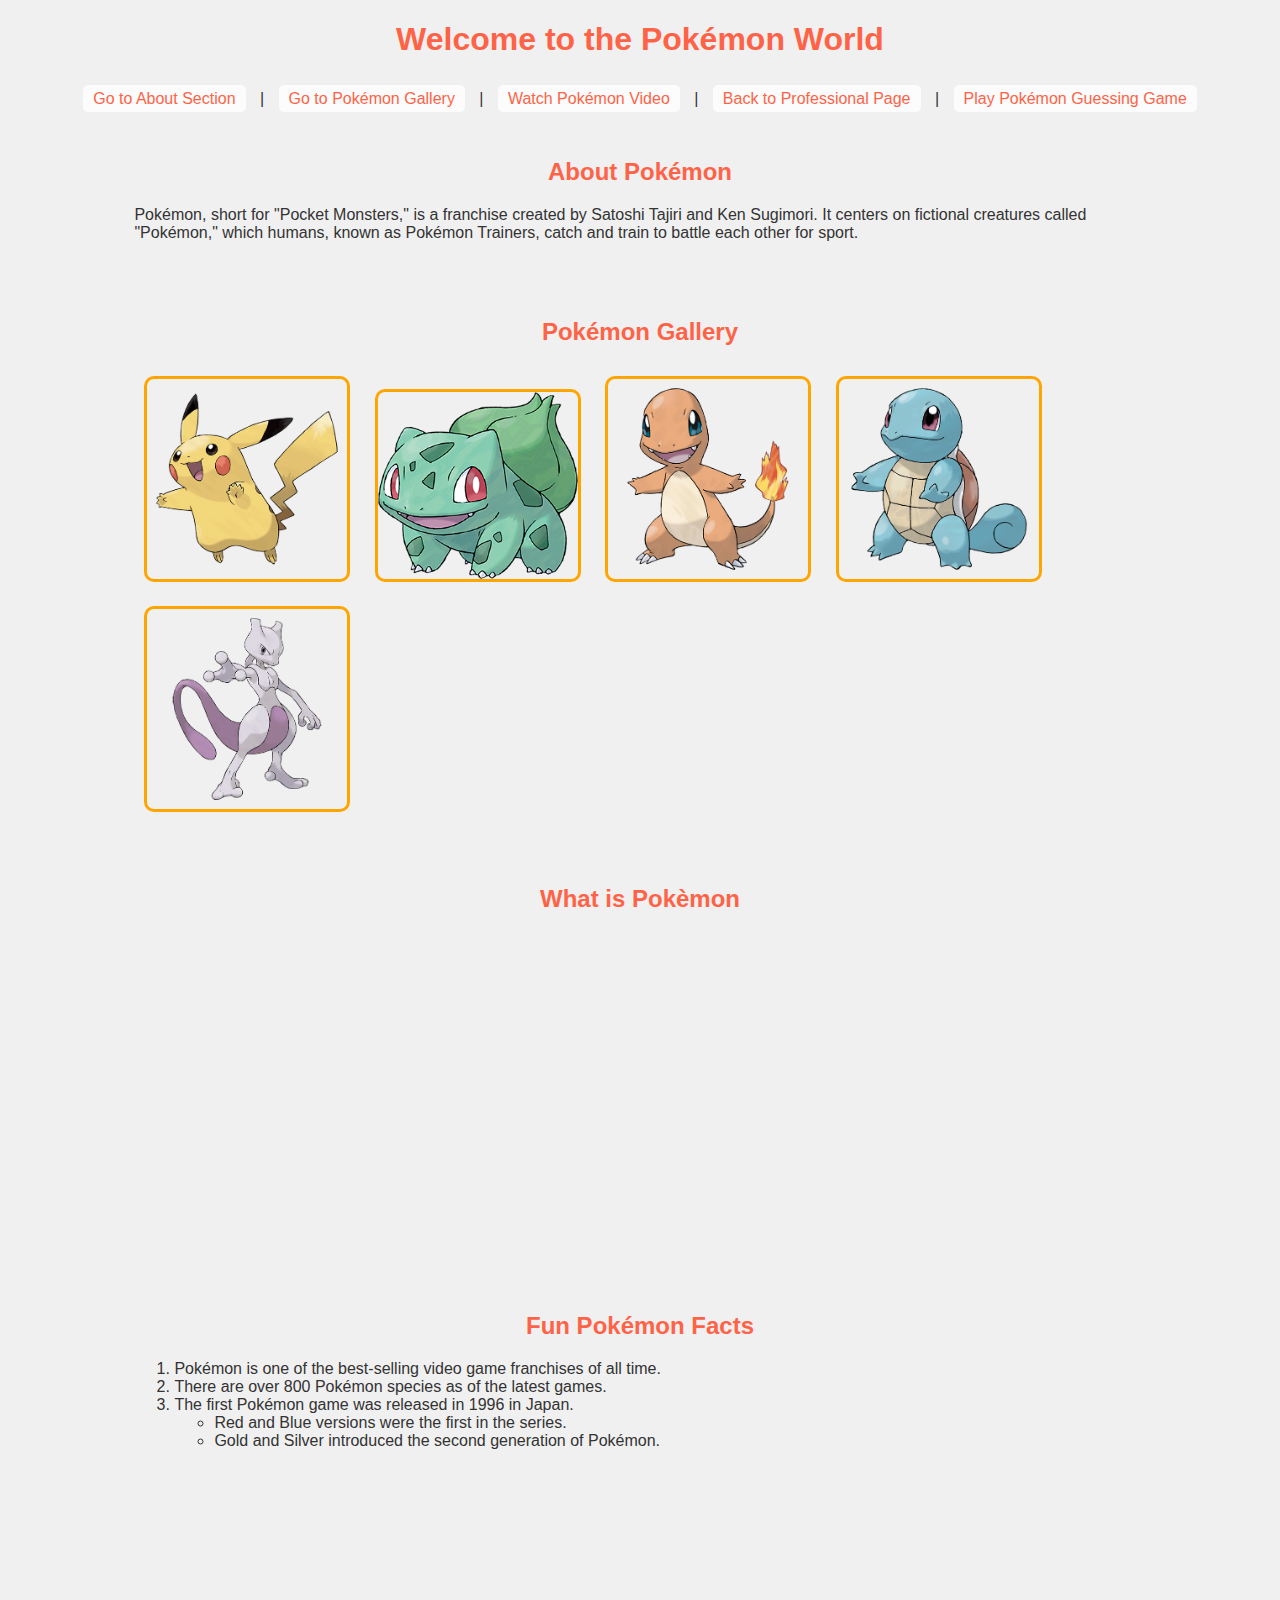
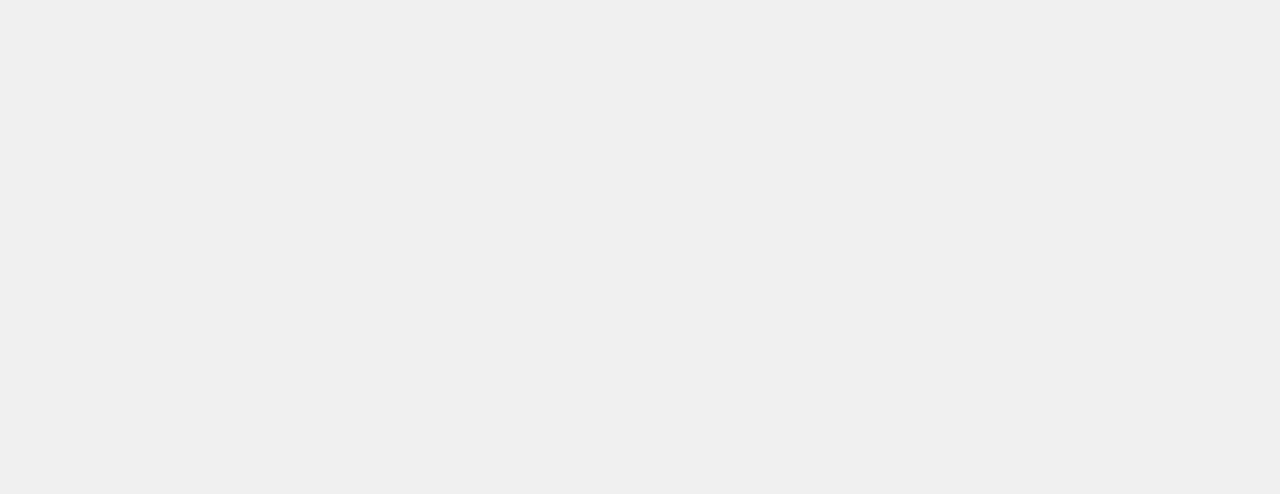
<file: Pokemon Page/index.html>
<!DOCTYPE html>
<html lang="en">
<head>
    <meta charset="UTF-8">
    <meta name="viewport" content="width=device-width, initial-scale=1.0">
    <title>My Pokémon Page</title>
    <link rel="stylesheet" href="styles.css">
    <style>
        body {
            font-family: Arial, sans-serif;
            background-color: #f0f0f0;
            color: #333;
        }

        h1, h2 {
            text-align: center;
            color: #ff6347;
        }

        .container {
            width: 80%;
            margin: 0 auto;
        }

        .box {
            background-color: #ffeb3b;
            padding: 20px;
            margin: 10px 0;
            border-radius: 10px;
        }

        #pokemon-gallery img {
            width: 200px;
            height: auto;
            margin: 10px;
            border-radius: 10px;
        }

        .poke-button {
            background-color: #ff6347;
            color: white;
            padding: 10px;
            border: none;
            border-radius: 5px;
            cursor: pointer;
        }

        .poke-button:hover {
            background-color: #ff4500;
        }

        /* Style for the navigation links */
        nav a {
            color: #ff6347;
            text-decoration: none;
            margin: 0 10px;
        }

        nav a:hover {
            color: #ff4500;
        }

        nav {
            text-align: center;
            padding: 10px;
        }
    </style>
</head>
<body>

    <header>
        <h1>Welcome to the Pokémon World</h1>
    </header>

    <!-- Navigation Section -->
    <nav>
        <a href="#about">Go to About Section</a> |
        <a href="#pokemon-gallery">Go to Pokémon Gallery</a> |
        <a href="#video">Watch Pokémon Video</a> |
        <a href="../index.html" class="btn btn-primary text-uppercase">Back to Professional Page</a> | <!-- Link to professional page -->
        <a href="../PokemonGame.html" class="btn btn-primary text-uppercase">Play Pokémon Guessing Game</a> <!-- Link to Pokémon game -->
    </nav>

    <div id="about" class="container">
        <h2>About Pokémon</h2>
        <p>Pokémon, short for "Pocket Monsters," is a franchise created by Satoshi Tajiri and Ken Sugimori. It centers on fictional creatures called "Pokémon," which humans, known as Pokémon Trainers, catch and train to battle each other for sport.</p>
    </div>

    <div class="container">
        <h2>Pokémon Gallery</h2>
        <div id="pokemon-gallery">
            <img src="images/pikachubetter.jpg" alt="Pikachu">
            <img src="images/Bulbasaur.jpg" alt="Bulbasaur">
            <img src="images/charmander.jpg" alt="Charmander">
            <img src="images/squirtle.jpg" alt="squirtle">
            <img src="images/mewtwo.jpg" alt="mewtwo">
        </div>
    </div>

    <div class="container">
        <h2>What is Pokèmon</h2>
        <div id="video">
            <iframe width="560" height="315" src="https://www.youtube.com/embed/eIJLjYf6B7M?si=W3WAoDTELDjXYqa4" title="YouTube video player" frameborder="0" allow="accelerometer; autoplay; clipboard-write; encrypted-media; gyroscope; picture-in-picture; web-share" referrerpolicy="strict-origin-when-cross-origin" allowfullscreen></iframe>
        </div>
    </div>

    <div class="container">
        <h2>Fun Pokémon Facts</h2>
        <ol>
            <li>Pokémon is one of the best-selling video game franchises of all time.</li>
            <li>There are over 800 Pokémon species as of the latest games.</li>
            <li>The first Pokémon game was released in 1996 in Japan.</li>
            <ul>
                <li>Red and Blue versions were the first in the series.</li>
                <li>Gold and Silver introduced the second generation of Pokémon.</li>
            </ul>
        </ol>
    </div>

    <div class='tableauPlaceholder' id='viz1744932890522' style='position: relative; width: 100%; height: 600px; margin: 0; padding: 0;'>
        <noscript>
            <!-- Removed unnecessary image for the smaller graph -->
        </noscript>
        <object class='tableauViz' style='display: block; width: 100%; height: 100%;'>
            <param name='host_url' value='https://public.tableau.com/' />
            <param name='embed_code_version' value='3' />
            <param name='site_root' value='' />
            <param name='name' value='PokmonChart/PokmonAttackerTypeEffectivenessAnnotated' />
            <param name='tabs' value='no' />
            <param name='toolbar' value='yes' />
            <param name='static_image' value='https://public.tableau.com/static/images/Po/PokmonChart/PokmonAttackerTypeEffectivenessAnnotated/1.png' />
            <param name='animate_transition' value='yes' />
            <param name='display_static_image' value='yes' />
            <param name='display_spinner' value='yes' />
            <param name='display_overlay' value='yes' />
            <param name='display_count' value='yes' />
            <param name='language' value='en-US' />
        </object>
    </div>

    <script type='text/javascript'>
        var divElement = document.getElementById('viz1744932890522');
        var vizElement = divElement.getElementsByTagName('object')[0];
        vizElement.style.width = '100%';
        vizElement.style.height = '600px'; // Adjust height to avoid excess white space
        
        var scriptElement = document.createElement('script');
        scriptElement.src = 'https://public.tableau.com/javascripts/api/viz_v1.js';
        vizElement.parentNode.insertBefore(scriptElement, vizElement);
    </script>


</body>
</html>
</file>
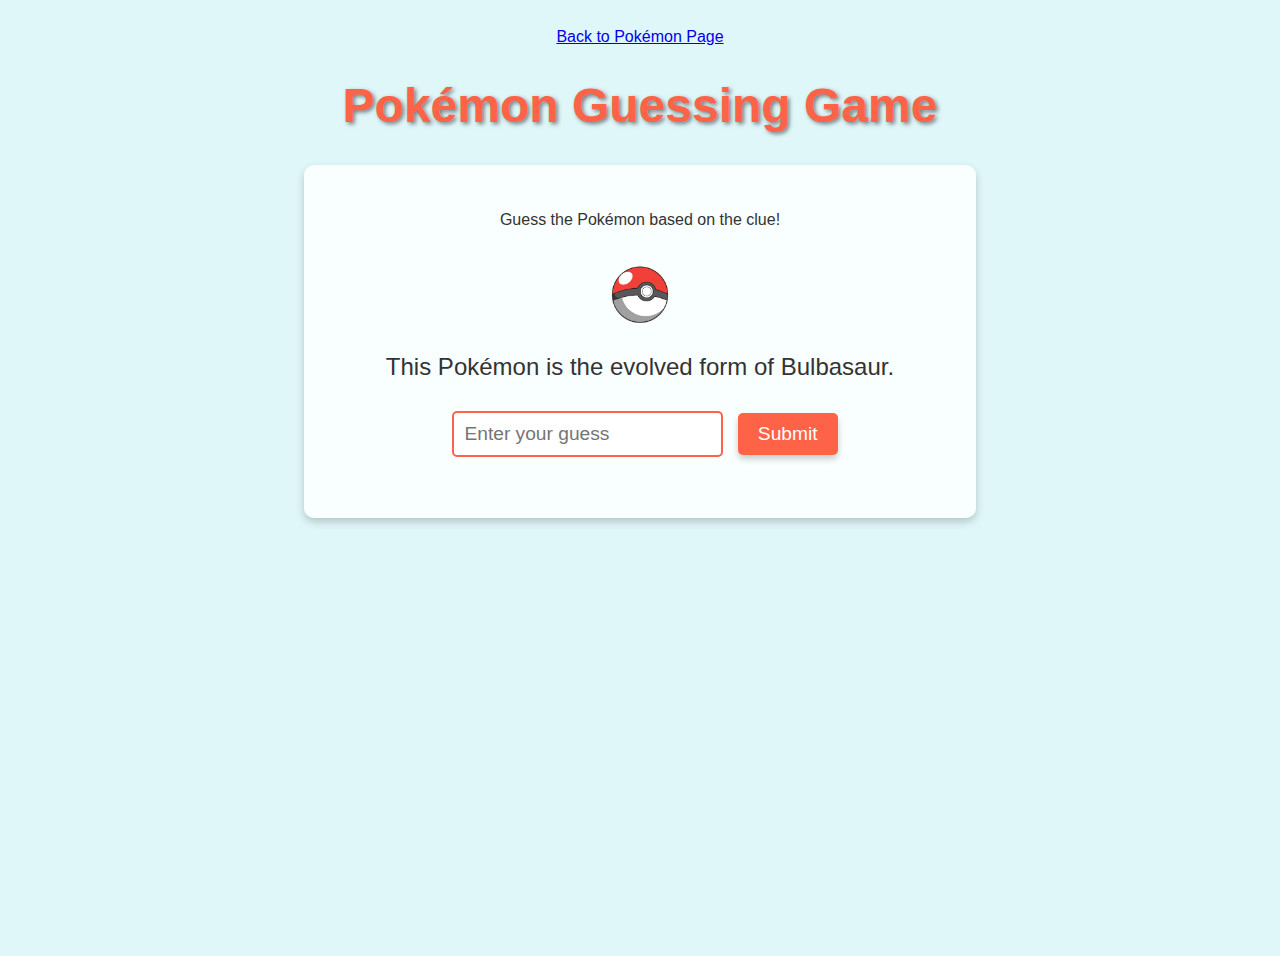
<file: PokemonGame.html>
<!DOCTYPE html>
<html lang="en">
<head>
    <meta charset="UTF-8">
    <meta name="viewport" content="width=device-width, initial-scale=1.0">
    <title>Pokémon Guessing Game</title>
    <style>
        /* General styling */
        body {
            font-family: 'Arial', sans-serif;
            background-color: #e0f7fa; /* Light blue background */
            color: #333;
            text-align: center;
            padding: 20px;
            background-image: url('https://raw.githubusercontent.com/colelent/pokemon-assets/main/pokemon-background.jpg');
            background-size: cover;
            background-position: center;
            height: 100vh;
            background-attachment: fixed;
        }

        h1 {
            color: #ff6347; /* Pokémon red */
            font-size: 3em;
            text-shadow: 2px 2px 4px rgba(0, 0, 0, 0.5);
        }

        #game-container {
            background-color: rgba(255, 255, 255, 0.8); /* Slightly transparent white background */
            padding: 30px;
            border-radius: 10px;
            width: 50%;
            margin: 0 auto;
            box-shadow: 0 4px 8px rgba(0, 0, 0, 0.2);
        }

        input {
            padding: 10px;
            margin: 10px;
            border: 2px solid #ff6347;
            border-radius: 5px;
            font-size: 1.2em;
        }

        button {
            padding: 10px 20px;
            background-color: #ff6347;
            color: white;
            border: none;
            border-radius: 5px;
            font-size: 1.2em;
            cursor: pointer;
            box-shadow: 0 4px 6px rgba(0, 0, 0, 0.2);
        }

        button:hover {
            background-color: #ff4500; /* Darker red on hover */
        }

        #pokemon-clue {
            font-size: 1.5em;
            margin-bottom: 20px;
        }

        #message {
            margin-top: 20px;
            font-size: 1.3em;
        }

        .pokeball {
            width: 60px;
            height: 60px;
            margin-top: 20px;
        }

        .btn-container {
            margin-top: 30px;
        }
    </style>
    <a href="Pokemon Page/index.html" class="btn btn-primary">Back to Pokémon Page</a>
</head>
<body>

    <h1>Pokémon Guessing Game</h1>
    <div id="game-container">
        <p>Guess the Pokémon based on the clue!</p>
        <img src="Pokemon Page/images/Poke_Ball.png" alt="Pokeball" class="pokeball">
        <p id="pokemon-clue"></p>
        <input type="text" id="user-input" placeholder="Enter your guess" />
        <button onclick="checkAnswer()">Submit</button>
        <p id="message"></p>
    </div>

    <script>
        // Pokémon data for the first 151 Pokémon
        const pokemonList = [
            { name: "Bulbasaur", clue: "It's a grass and poison-type Pokémon, often associated with a plant bulb." },
            { name: "Ivysaur", clue: "This Pokémon is the evolved form of Bulbasaur." },
            { name: "Venusaur", clue: "This Pokémon has a large flower on its back." },
            { name: "Charmander", clue: "A fire-type Pokémon known for the flame on its tail." },
            { name: "Charmeleon", clue: "This Pokémon is the evolved form of Charmander." },
            { name: "Charizard", clue: "This fire and flying-type Pokémon is known for its dragon-like appearance." },
            { name: "Squirtle", clue: "A water-type Pokémon known for its shell and blue color." },
            { name: "Wartortle", clue: "This Pokémon is the evolved form of Squirtle." },
            { name: "Blastoise", clue: "This large water-type Pokémon has powerful water cannons on its shell." },
            { name: "Caterpie", clue: "This bug-type Pokémon evolves into Metapod and Butterfree." },
            { name: "Metapod", clue: "This is the cocoon stage of Caterpie." },
            { name: "Butterfree", clue: "A bug and flying-type Pokémon, evolved from Metapod." },
            { name: "Weedle", clue: "A bug and poison-type Pokémon known for its sting." },
            { name: "Kakuna", clue: "This Pokémon is in its cocoon stage and evolves into Beedrill." },
            { name: "Beedrill", clue: "A bug and poison-type Pokémon with large stingers." },
            { name: "Pidgey", clue: "A small, bird-like Pokémon that evolves into Pidgeotto." },
            { name: "Pidgeotto", clue: "This bird-like Pokémon evolves from Pidgey and is a bit larger." },
            { name: "Pidgeot", clue: "A powerful bird Pokémon that evolves from Pidgeotto." },
            { name: "Rattata", clue: "A small, purple, rodent-like Pokémon known for being quick." },
            { name: "Raticate", clue: "The evolved form of Rattata." },
            // 151 Pokémon... Add more Pokémon here
        ];

        // Randomize the Pokémon list order
        pokemonList.sort(() => Math.random() - 0.5);

        let currentPokemonIndex = 0; // Start at the first Pokémon
        let currentPokemon = pokemonList[currentPokemonIndex];

        // Display the first clue
        document.getElementById("pokemon-clue").innerText = currentPokemon.clue;

        // Check if the user's guess is correct
        function checkAnswer() {
            let userInput = document.getElementById("user-input").value.toLowerCase();
            let messageElement = document.getElementById("message");

            if (userInput === currentPokemon.name.toLowerCase()) {
                messageElement.innerText = "Correct! The Pokémon was " + currentPokemon.name + "!";
                messageElement.style.color = "green";

                // Move to the next Pokémon
                currentPokemonIndex++;
                if (currentPokemonIndex < pokemonList.length) {
                    // New Pokémon, update clue and clear input
                    currentPokemon = pokemonList[currentPokemonIndex];
                    document.getElementById("pokemon-clue").innerText = currentPokemon.clue;
                    document.getElementById("user-input").value = ""; // Clear input
                } else {
                    // All Pokémon guessed correctly
                    messageElement.innerText = "Congratulations, you've guessed all Pokémon!";
                    document.getElementById("pokemon-clue").innerText = "";
                    document.getElementById("user-input").disabled = true;
                }
            } else {
                messageElement.innerText = "Wrong guess. Try again!";
                messageElement.style.color = "red";
            }
        }
    </script>
    
</body>
</html>
</file>
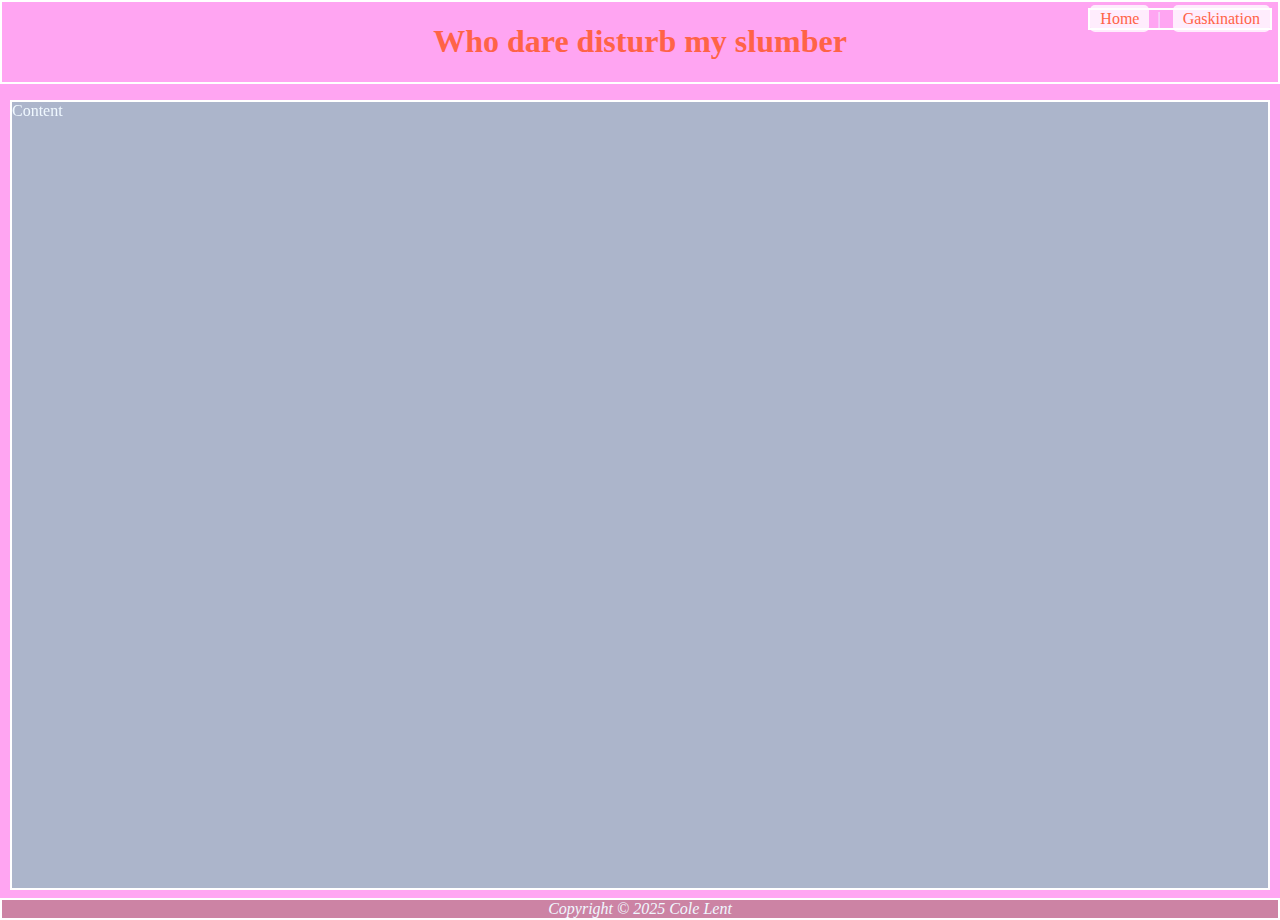
<file: Pokemon Page/RESUME.html>
<!DOCTYPE html>
<html lang="en">
<head>
    <meta charset="UTF-8">
    <meta name="viewport" content="width=device-width, initial-scale=1.0">
    <title>Document</title>
    <link rel="stylesheet" href="styles.css">
    <link rel="stylesheet" href="divstyles.css">
</head>
<body>

    <div class="common nav">
        <a href="index.html">Home</a> &nbsp;| &nbsp;
        <a href="https://www.gaskination.com" target="_blank">Gaskination</a>
    </div>
    <div class="common header"> 
        <h1>Who dare disturb my slumber</h1>
    </div>
    <div class="common content">Content</div>
    <div class="common footer">
        Copyright &copy; 2025 Cole Lent
    </div>
    <iframe width="560" height="315" src="https://www.youtube.com/embed/lg5wznn3IBE?si=jsvvMAhhfnSTeks3" title="YouTube video player" frameborder="0" allow="accelerometer; autoplay; clipboard-write; encrypted-media; gyroscope; picture-in-picture; web-share" referrerpolicy="strict-origin-when-cross-origin" allowfullscreen></iframe>
    
</body>
</html>
</file>
<file: Pokemon Page/styles.css>
body {
    font-family: Georgia, 'Times New Roman', Times, serif;
    background-color: rgba(255, 0, 217, 0.354);
    color: aliceblue;
    background-image: url('https://wallpapercat.com/w/full/5/f/3/2120472-3840x2160-desktop-4k-pokemon-background-image.jpg');
    background-size: cover; /* This ensures the image covers the whole background */
    background-position: center center; /* This ensures the image is centered */
    background-repeat: no-repeat; /* This prevents the image from repeating */
}

/* Adjusting the link text and background color to match the aesthetic */
a {
    color: #ff6347; /* Pokémon red color */
    background-color: rgba(255, 255, 255, 0.8); /* Light background to make text stand out */
    padding: 5px 10px;
    border-radius: 5px;
    text-decoration: none;
}

a:hover {
    color: #fff;
    background-color: #ff4500; /* Darker red on hover */
}

/* Adjusting the list item hover effects */
li {
    width: fit-content;
}

li:hover {
    text-decoration: underline;
    background-color: rgba(255, 0, 217, 0.5); /* Light pinkish Pokémon color for hover effect */
    color: white; /* Change text color to white when hovered */
}

/* Navigation links */
nav a {
    color: #ff6347; /* Pokémon red for nav links */
    text-decoration: none;
    margin: 0 10px;
}

nav a:hover {
    text-decoration: underline;
    color: #ff4500; /* Darker red for hover */
}

h1,
h2 {
    text-align: center;
    color: #ff6347; /* Pokémon red for headings */
}

img {
    border: 3px solid orange;
    height: 150px;
    border-radius: 10px;
}

/* Ensures good spacing around the text and images */
.container {
    padding: 20px;
}
</file>
<file: Pokemon Page/divstyles.css>
.common{
    border: 2px solid white;
    position: absolute;
}
.nav{
    position: relative;
    float: right;
}
.footer{
    bottom: -20px;
    left: 0px;
    right: 0px;
    font-style: italic;
    text-align: center;
    background-color: rgba(164, 105, 105, 0.566);
    position: fixed
    font-size 50%
   
}
.header{
    top: 0px;
    left: 0px;
    right: 0px;
    text-align: center;
    z-index: -1;
}
.content{
    top: 100px;
    left: 10px;
    right: 10px;
    bottom: 10px;
    background-color: rgba(131, 189, 184, 0.671);
}
</file>
